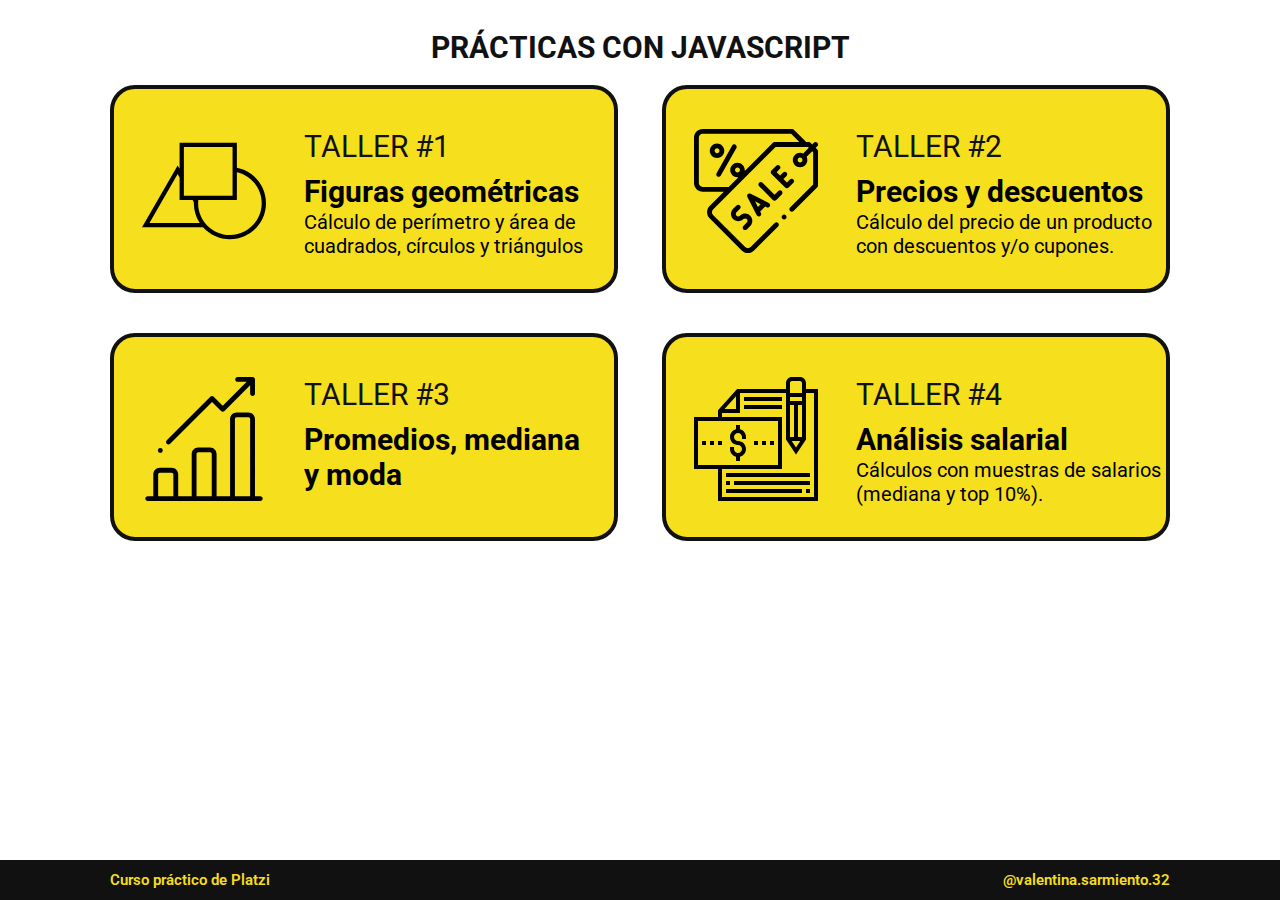
<file: index.html>
<!DOCTYPE html>
<html lang="en">
<head>
    <meta charset="UTF-8">
    <meta http-equiv="X-UA-Compatible" content="IE=edge">
    <meta name="viewport" content="width=device-width, initial-scale=1.0">
    <link rel="stylesheet" href="./index.css">
    <link rel="preconnect" href="https://fonts.googleapis.com">
    <link rel="preconnect" href="https://fonts.gstatic.com" crossorigin>
    <link href="https://fonts.googleapis.com/css2?family=Roboto:wght@100&display=swap" rel="stylesheet">
    <title>Curso práctico JavaScript</title>
</head>
<body>
  <header>
      <h1 class="titulo">PRÁCTICAS CON JAVASCRIPT</h1>
  </header>

  <div class="container">
      <section class="section-taller1">
              <img class="imagen-taller1" src="./imagenes/conjunto-de-formas-geometricas.svg" alt="figuras geométricas">
          <div class="container-description">
              <a class="a-taller" href="./figuras.html">TALLER #1</a>
              <h3>Figuras geométricas</h3>
              <p class="pdescripcion">Cálculo de perímetro y área de <br> cuadrados, círculos y triángulos</p>
          </div>
      </section>
      <section class="section-taller2">
        <img class="imagen-taller1" src="./imagenes/cupon.svg" alt="descuentos">
        <div class="container-description">
            <a class="a-taller" href="./descuentos.html">TALLER #2</a>
            <h3>Precios y descuentos</h3>
            <p class="pdescripcion">Cálculo del precio de un producto con descuentos y/o cupones.</p>
        </div>
        </section>
        <section class="section-taller3">
            <img class="imagen-taller3" src="./imagenes/grafico-de-barras.svg" alt="descuentos">
            <div class="container-description">
                <a class="a-taller" href="./mediana.html">TALLER #3</a>
                <h3>Promedios, mediana <br> y moda</h3>
            </div>
            </section>
            <section class="section-taller4">
                <img class="imagen-taller1" src="./imagenes/salario.svg" alt="descuentos">
                <div class="container-description">
                    <a class="a-taller" href="./salarios.html">TALLER #4</a>
                    <h3>Análisis salarial</h3>
                    <p class="pdescripcion">Cálculos con muestras de salarios (mediana y top 10%).</p>
                </div>
                </section>
       
  </div>
  <footer>
    <a class="platzi" href="https://platzi.com/p/ValentinaSarmiento32/curso/2327-course/diploma/detalle/">Curso práctico de Platzi</a>
    <a class="ig" href="https://www.instagram.com/valentina.sarmiento.32/">@valentina.sarmiento.32</a>
  </footer>
</body>
</html>
</file>
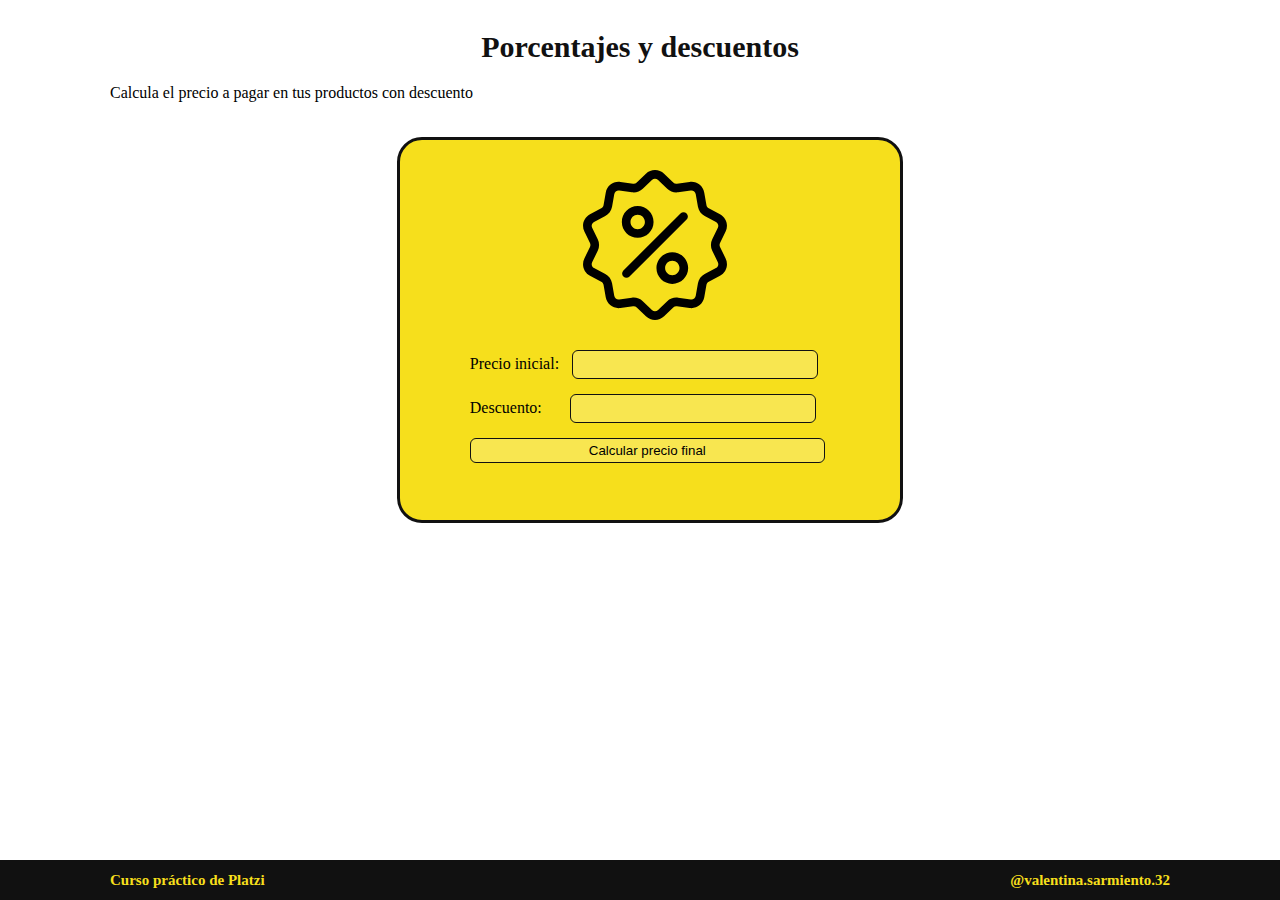
<file: descuentos.html>
<!DOCTYPE html>
<html lang="en">
<head>
    <meta charset="UTF-8">
    <meta http-equiv="X-UA-Compatible" content="IE=edge">
    <meta name="viewport" content="width=device-width, initial-scale=1.0">
    <link rel="stylesheet" href="./descuentos.css">
    <title>Porcentajes y descuentos</title>
</head>
<body>
   <header>
    <h1 class="title">Porcentajes y descuentos</h1> 
   </header>
   <p class="p-subtitulo">Calcula el precio a pagar en tus productos con descuento</p>
   <section class="container">
       <img src="./imagenes/descuento.svg" alt="">
       <form class="formulario">
           <label class="label-st" for="InputPrice">Precio inicial:</label>
           <input class="input-b" id="InputPrice" type="number" min="0">

           <label  class="label-st" for="InputDiscount">Descuento:</label>
           <input class="input-b2" id="InputDiscount" type="numer" min="0">
           <button class="boton" type="button" onclick="clickButtonDiscount()">Calcular precio final</button>
           <p class="resultado" id="resultP"></p>
       </form>
   </section>
   <footer>
    <a class="platzi" href="https://platzi.com/p/ValentinaSarmiento32/curso/2327-course/diploma/detalle/">Curso práctico de Platzi</a>
    <a class="ig" href="https://www.instagram.com/valentina.sarmiento.32/">@valentina.sarmiento.32</a>
  </footer>
   <script src="./descuentos.js"></script>
</body>

</html>
</file>
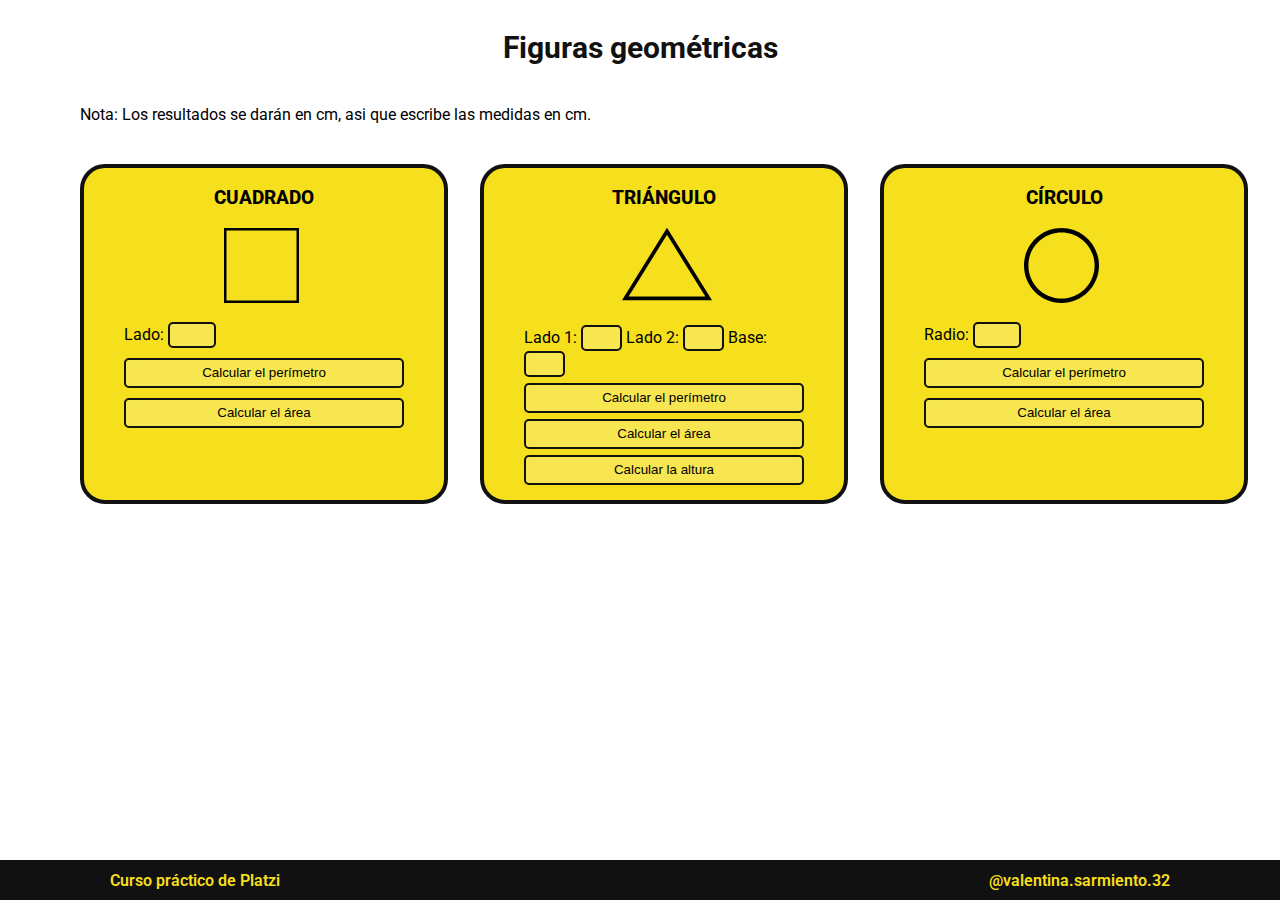
<file: figuras.html>
<!DOCTYPE html>
<html lang="en">
<head>
  <meta charset="UTF-8">
  <meta http-equiv="X-UA-Compatible" content="IE=edge">
  <meta name="viewport" content="width=device-width, initial-scale=1.0">
  <link rel="stylesheet" href="./figuras.css">
  <link rel="preconnect" href="https://fonts.googleapis.com">
  <link rel="preconnect" href="https://fonts.gstatic.com" crossorigin>
  <link href="https://fonts.googleapis.com/css2?family=Roboto:wght@100&display=swap" rel="stylesheet">
  <title>Figuras geométricas</title>
</head>
<body>
  <header>
    <h1 class="title">
      Figuras geométricas
    </h1>
  </header>
  <p>Nota: Los resultados se darán en cm, asi que escribe las medidas en cm.</p>
  <div class="container">
    <section class="section-cuadrado">
    <h3>CUADRADO</h3>
    <img class="imagen-figura" src="./imagenes/cuadrado.svg" alt="cuadrado">
    <form>
      <label for="InputCuadrado">
        Lado:
      </label>
      <input class="label-input" id="InputCuadrado" type="number" min="0"/>
      <div class="botones">
        <button class="boton" type="button" onclick="calcularPerimetroCuadrado()">
        Calcular el perímetro
        </button>
        <button class="boton" type="button" onclick="calcularAreaCuadrado()">
          Calcular el área
        </button>
        <p class="p-response" id="resultA"></p>
      </div>
    </form>
  </section>

  <section class="section-cuadrado">
    <h3 class="h3-triangulo">TRIÁNGULO</h3>
    <img class="imagen-triangulo" src="./imagenes/triangulo.svg" alt="triangulo">
    <form>
      <label for="Inputlado1">
        Lado 1:
      </label>
      <input class="label-input-triangulo" id="Inputlado1" type="number" min="0"/>
      <label for="Inputlado2">
        Lado 2:
      </label>
      <input class="label-input-triangulo" id="Inputlado2" type="number" min="0"/>
      <label for="Inputbase">
        Base:
      </label>
      <input class="label-input-triangulo" id="Inputbase" type="number" min="0"/>
      <div class="botones">
        <button class="boton-triangulo" type="button" onclick="calcularPerimetroTriangulo()">
          Calcular el perímetro
        </button>
        <button class="boton-triangulo" type="button" onclick="calcularAreaTriangulo()">
          Calcular el área
        </button>
        <button class="boton-triangulo" type="button" onclick="calcularAlturaTriangulo()">
          Calcular la altura
        </button>
        <p class="p-responseAT" id="resultAT"></p>
      </div>
    </form>
  </section>

  <section class="section-cuadrado">
    <h3>CÍRCULO</h3>
    <img class="imagen-figura" src="./imagenes/circulo.svg" alt="circulo">
    <form>
      <label for="InputCirculo">
        Radio:
      </label>
      <input class="label-input" id="InputCirculo" type="number" min="0"/>
      <div class="botones">
        <button class="boton" type="button" onclick="calcularPerimetroCirculo()">
        Calcular el perímetro
        </button>
        <button class="boton" type="button" onclick="calcularAreaCirculo()">
          Calcular el área
        </button>
        <p class="p-responseC" id="resultC"></p>
      </div>
    </form>
  </section>
  </div>

  <footer>
    <a class="platzi" href="https://platzi.com/p/ValentinaSarmiento32/curso/2327-course/diploma/detalle/">Curso práctico de Platzi</a>
    <a class="ig" href="https://www.instagram.com/valentina.sarmiento.32/">@valentina.sarmiento.32</a>
  </footer>
  <script src="./figuras.js"></script>
</body>
</html>
</file>
<file: index.css>
body {
    margin: 0;
    padding: 0;
    font-family: 'Roboto';
    width: 100%;
}
.titulo{
    color: #111111;
    text-align: center;
    justify-content: center;
    padding-top: 10px;
    font-size: 30px;
    font-weight:bolder;
}
.container{
    width: 100%;
    display: grid;
    grid-template-columns: 1fr 1fr;
    grid-template-rows: 1fr 1fr;
}
footer {
    background-color: #111111;
    position: absolute;
    bottom: 0;
    width: 100%;
    height: 40px;
    color: #F6DF1C;
    display: grid;
    grid-template-columns: 1fr 1fr;
}
.platzi{
    font-weight:600;
    margin-left: 110px;
    margin-top: 0;
    margin-bottom: 0;
    display: flex;
    align-items: center;
    color: #F6DF1C;
    font-size: 15px;
    text-decoration: none;
}
.ig{
    margin-right: 110px;
    font-weight:600;
    margin-top: 0;
    margin-bottom: 0;
    display: flex;
    align-items: center;
    color: #F6DF1C;
    font-size: 15px;
    justify-content: flex-end;
    text-decoration: none;
}
.section-taller1{
    margin-left: 110px;
    width: 500px;
    height: 200px;
    background-color: #F6DF1C;
    border-radius: 25px;
    border:4px solid #111111;
    display: inline-block;
}

.section-taller3{
    margin-left: 110px;
    width: 500px;
    height: 200px;
    background-color: #F6DF1C;
    border-radius: 25px;
    border:4px solid #111111;
    display: inline-block;
    margin-top: 20px;
}
.section-taller2{
    width: 500px;
    height: 200px;
    background-color: #F6DF1C;
    border-radius: 25px;
    border:4px solid #111111;
    display: inline-block;
    justify-self: end;
    margin-right: 110px;
}
.section-taller4{
    width: 500px;
    height: 200px;
    background-color: #F6DF1C;
    border-radius: 25px;
    border:4px solid #111111;
    display: inline-block;
    justify-self: end;
    margin-right: 110px;
    margin-top: 20px;
}


.imagen-taller1{
    width: 124px;
    height: 124px;
    padding-left: 28px;
    padding-top: 40px;
    display: inline;
    position: absolute;
}

.imagen-taller3{
    width: 124px;
    height: 124px;
    padding-left: 28px;
    padding-top: 40px;
    display: inline;
    position: absolute;
}

a{
    font-size: 30px;
    color:#111111;
    text-decoration: none;
    display: inline-block;
    margin-bottom: 10px;
}
h3{
    font-size: 30px;
    font-weight: bold;
    margin-bottom:0;
    margin-top: 0;
    margin-left: 0;
    margin-right: 0;
}

.pdescripcion{
    font-size: 20px;
    margin-left: 0;
    margin-right: 0;
    margin-bottom:0;
    margin-top: 1px;
}
.container-description{
    padding-left: 190px;
    justify-content: center;
    align-items: center;
    display:inline-block;
    position: relative;
    padding-top: 40px;
}
</file>
<file: descuentos.css>
body {
    margin: 0;
    padding: 0;
    font-family: 'Roboto';
    width: 100%;
}
.title{
    color: #111111;
    text-align: center;
    justify-content: center;
    padding-top: 10px;
    font-size: 30px;
    font-weight:bolder;
}
footer {
    background-color: #111111;
    position: absolute;
    bottom: 0;
    width: 100%;
    height: 40px;
    color: #F6DF1C;
    display: grid;
    grid-template-columns: 1fr 1fr;
}
.platzi{
    font-weight:600;
    margin-left: 110px;
    margin-top: 0;
    margin-bottom: 0;
    display: flex;
    align-items: center;
    color: #F6DF1C;
    font-size: 15px;
    text-decoration: none;
}
.ig{
    margin-right: 110px;
    font-weight:600;
    margin-top: 0;
    margin-bottom: 0;
    display: flex;
    align-items: center;
    color: #F6DF1C;
    font-size: 15px;
    justify-content: flex-end;
    text-decoration: none;
}
.p-subtitulo{
    margin-left: 110px;
}

.container{
    width: 500px;
    height: 380px;
    background-color: #F6DF1C;
    border-radius: 25px;
    border:3px solid #111111;
    margin-left: 31%;
    margin-top: 35px;
}

img{
    width: 150px;
    height: 150px;
    margin-top: 30px;
    display: block;
    justify-content: center;
    margin-left: 180px;
    margin-bottom: 10px;
}

.formulario{
    margin-left: 70px;
    margin-right: 50px;
}

.input-b{
    background-color: #F8E650;
    border-radius: 6px;
    border:1px solid #111111;
    height: 25px;
    display: inline;
    width: 240px;
    margin-left: 9px;
    margin-top: 20px;
}
.input-b2{
    background-color: #F8E650;
    border-radius: 6px;
    border:1px solid #111111;
    height: 25px;
    display: inline;
    width: 240px;
    margin-left: 24px;
    margin-top: 15px;
}

.label-st{
    display: inline-block;
}

.boton{
    background-color: #F8E650;
    border-radius: 6px;
    border:1px solid #111111;
    height: 25px;
    width: 355px;
    margin-top: 15px;
}

.resultado{
    font-weight: bold;
    margin-top: 10px;
}
</file>
<file: figuras.css>
body{
    margin: 0;
    padding: 0;
    text-decoration: none;
    font-family: 'Roboto';
}
.title{
    color: #111111;
    text-align: center;
    justify-content: center;
    padding-top: 10px;
    font-size: 30px;
    font-weight:bolder;
}
footer {
    background-color: #111111;
    position: fixed;
    bottom: 0;
    width: 100%;
    height: 40px;
    color: #F6DF1C;
    display: grid;
    grid-template-columns: 1fr 1fr;
}
.platzi{
    font-weight:600;
    margin-left: 110px;
    margin-top: 0;
    margin-bottom: 0;
    display: flex;
    align-items: center;
    color: #F6DF1C;
    font-size: inherit;
    text-decoration: none;
}
.ig{
    margin-right: 110px;
    font-weight:600;
    margin-top: 0;
    margin-bottom: 0;
    display: flex;
    align-items: center;
    color: #F6DF1C;
    font-size: inherit;
    justify-content: flex-end;
    text-decoration: none;
}

.container{
    display: grid;
    grid-template-columns: 1fr 1fr 1fr;
    height: 340px;
    margin-left: 80px;
    margin-top: 40px;
}
p{
    margin-left: 80px;
    margin-top: 40px;
}
.section-cuadrado{
    background-color: #F6DF1C;
    border-radius: 25px;
    border:4px solid #111111;
    padding-left: 40px;
    padding-right: 40px;
    width: 280px;
}
.p-response{
    font-size: 15px;
    font-weight: bold;
    padding: 10px 0 0 0;
    margin: 0;
}
.p-responseAT{
    font-size: 15px;
    font-weight: bold;
    padding: 10px 0 0 0;
    margin: 0;
    color: #111111;
}
.p-responseC{
    font-size: 15px;
    font-weight: bold;
    padding: 10px 0 0 0;
    margin: 0;
    color: #111111;
}
h3{
    display: flex;
    justify-content: center;
    font-weight: 800;
}
.h3-triangulo{
    display: flex;
    justify-content: center;
    font-weight: 800;
    margin-bottom: 10px;
}

.botones{
    display: grid;
    grid-template-rows: 1fr 1fr;
}

.label-input{
    background-color: #F8E650;
    border-radius: 5px;
    border:2px solid #111111;
    height: 20px;
    width: 40px;
}
.label-input-triangulo{
    background-color: #F8E650;
    border-radius: 5px;
    border:2px solid #111111;
    height: 20px;
    width: 33px;
}
.boton{
    background-color: #F8E650;
    border-radius: 5px;
    border:2px solid #111111;
    margin-top: 10px;
    height: 30px;
}
.boton-triangulo{
    background-color: #F8E650;
    border-radius: 5px;
    border:2px solid #111111;
    margin-top: 6px;
    height: 30px;
}

.imagen-figura{
    height: 75px;
    width: 75px;
    padding-bottom: 15px;
    display: inline;
    padding-left: 100px;
}
.imagen-triangulo{
    height: 90px;
    width: 90px;
    padding-bottom: 12px;
    display: inline;
    padding-left: 98px;
}
</file>
